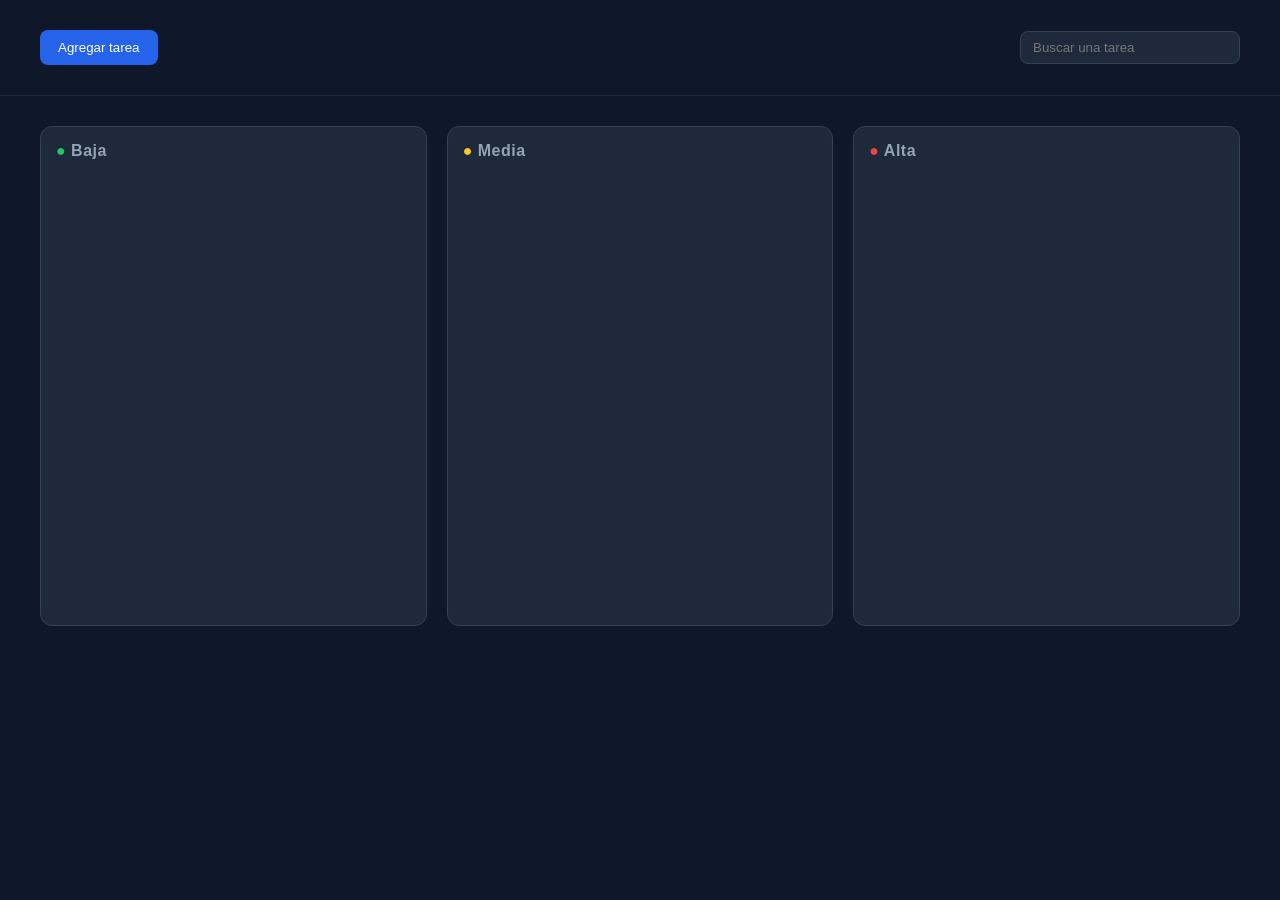
<file: index.html>
<!DOCTYPE html>
<html lang="en">
<head>
    <meta charset="UTF-8">
    <meta name="viewport" content="width=device-width, initial-scale=1.0">
    <title>Lista de tareas</title>
    <link rel="stylesheet" href="style.css">
</head>
<body>
    <main>
        <section class="main">
            <div class="container">
                <button class="btn-primary" id="openModal">Agregar tarea</button>
                <input type="text" class="search" placeholder="Buscar una tarea">
            </div>
            
            
        </section>
    </main>
 
    
    <section class="tasks-section">
    <div class="kanban">

        <div class="column" id="Baja">
            <h3>Baja</h3>
            <div class="task-list"></div>
        </div>

        <div class="column" id="Media">
            <h3>Media</h3>
            <div class="task-list"></div>
        </div>

        <div class="column" id="Alta">
            <h3>Alta</h3>
            <div class="task-list"></div>
        </div>

    </div>
</section>



      <!-- Modal -->
      <div class="modal" id="taskModal">
        <div class="modal-content">
          <h2>Nueva tarea</h2>

          <form>
            <label>Título</label>
            <input type="text" required>

            <label>Descripción</label>
            <textarea rows="3"></textarea>

            <label>Fecha límite</label>
            
            <input type="date" id="taskDate" min="" />

            <label>Prioridad</label>
            <select>
              <option>Baja</option>
              <option>Media</option>
              <option>Alta</option>
            </select>

            <div class="modal-buttons">
              <button type="submit" class="btn-primary">Guardar</button>
              <button type="button" class="btn-secondary" id="closeModal">Cancelar</button>
            </div>
          </form>
        </div>
      </div>
      




    <script src="app.js"></script>

</body>
</html>
</file>
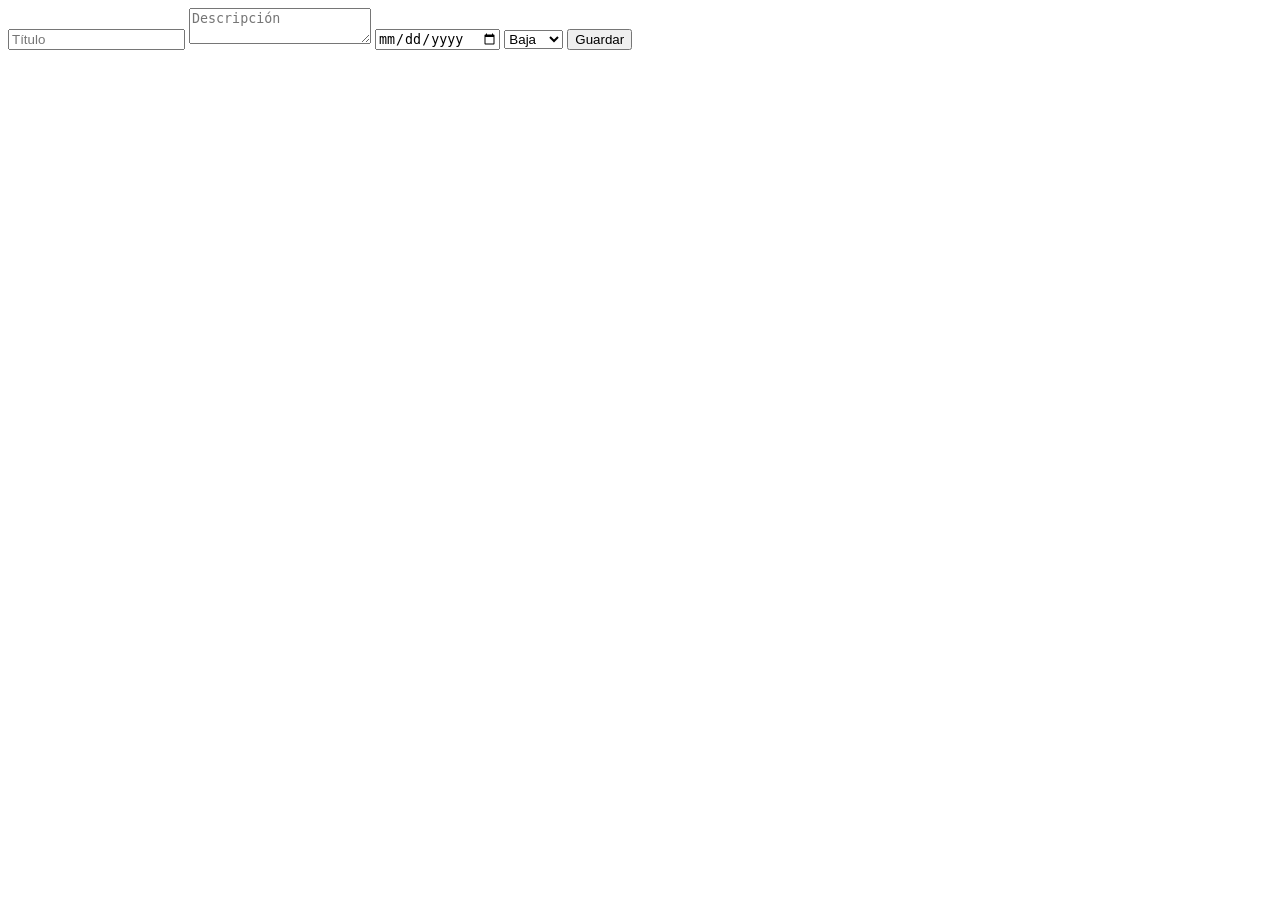
<file: index2.html>
<!DOCTYPE html>
<html lang="en">
<head>
    <meta charset="UTF-8">
    <meta name="viewport" content="width=device-width, initial-scale=1.0">
    <title>Document</title>
</head>
<body>
   
  <form id="taskForm">
  <input type="text" id="title" placeholder="Título" required>
  <textarea id="description" placeholder="Descripción"></textarea>
  <input type="date" id="date">
  <select id="priority">
    <option value="Baja">Baja</option>
    <option value="Media">Media</option>
    <option value="Alta">Alta</option>
  </select>

  <button type="submit">Guardar</button>
</form>

<div id="taskContainer" class="task-container"></div>
</body>
</html>
</file>
<file: style.css>
/* ==============================
   RESET BÁSICO
============================== */
* {
    margin: 0;
    padding: 0;
    box-sizing: border-box;
}

body {
    font-family: -apple-system, BlinkMacSystemFont, "Segoe UI", Roboto, sans-serif;
    background: #0f172a; /* fondo oscuro principal */
    color: #e2e8f0;
}

/* ==============================
   HEADER / MAIN
============================== */
main {
    padding: 30px 40px;
    border-bottom: 1px solid #1e293b;
    
}

.container {
    display: flex;
    justify-content: space-between;
    align-items: center;
}

/* Botón principal */
.btn-primary {
    background: #2563eb;
    border: none;
    padding: 10px 18px;
    border-radius: 8px;
    color: white;
    cursor: pointer;
    font-weight: 500;
    transition: 0.2s ease;
}

.btn-primary:hover {
    background: #1d4ed8;
}

/* Botón secundario */
.btn-secondary {
    background: #334155;
    border: none;
    padding: 10px 18px;
    border-radius: 8px;
    color: #e2e8f0;
    cursor: pointer;
}

.btn-secondary:hover {
    background: #475569;
}

/* Buscador */
.search {
    background: #1e293b;
    border: 1px solid #334155;
    padding: 8px 12px;
    border-radius: 8px;
    color: white;
    width: 220px;
}

.search:focus {
    outline: none;
    border-color: #2563eb;
}

/* ==============================
   KANBAN
============================== */
.tasks-section {
    padding: 30px 40px;
}

.kanban {
    display: flex;
    gap: 20px;
    align-items: flex-start;
}

/* ==============================
   COLUMNAS
============================== */
.column {
    flex: 1;
    background: #1e293b;
    border-radius: 12px;
    padding: 15px;
    min-height: 500px;
    border: 1px solid #334155;
}

.column h3 {
    margin-bottom: 15px;
    font-size: 16px;
    font-weight: 600;
    letter-spacing: 0.5px;
    color: #94a3b8;
}

/* Indicador minimalista por prioridad */
#Baja h3::before {
    content: "● ";
    color: #22c55e;
}

#Media h3::before {
    content: "● ";
    color: #facc15;
}

#Alta h3::before {
    content: "● ";
    color: #ef4444;
}

/* ==============================
   CARD
============================== */
.task-card {
    background: #0f172a;
    border: 1px solid #1e293b;
    padding: 15px;
    border-radius: 10px;
    margin-bottom: 12px;
    transition: 0.2s ease;
    cursor: pointer;
}

.task-card:hover {
    background: #172033;
    border-color: #2563eb;
}

/* Título */
.task-card h3 {
    font-size: 15px;
    font-weight: 600;
    margin-bottom: 6px;
    color: #f1f5f9;
}

/* Texto */
.task-card p {
    font-size: 13px;
    color: #94a3b8;
    margin-bottom: 6px;
}

/* Fecha */
.task-card p strong {
    color: #cbd5e1;
}

/* ==============================
   BOTONES CARD
============================== */
.card-buttons {
    display: flex;
    justify-content: space-between;
    margin-top: 10px;
}

.edit-btn,
.delete-btn {
    border: none;
    background: transparent;
    color: #94a3b8;
    font-size: 13px;
    cursor: pointer;
    transition: 0.2s ease;
}

/* Editar */
.edit-btn:hover {
    color: #3b82f6;
}

/* Eliminar */
.delete-btn:hover {
    color: #ef4444;
}

/* ==============================
   MODAL
============================== */
.modal {
    display: none;
    position: fixed;
    inset: 0;
    background: rgba(0,0,0,0.6);
    justify-content: center;
    align-items: center;
    backdrop-filter: blur(4px);
}

.modal-content {
    background: #1e293b;
    padding: 25px;
    border-radius: 12px;
    width: 350px;
    border: 1px solid #334155;
}

.modal-content h2 {
    margin-bottom: 15px;
    color: #f1f5f9;
}

.modal-content label {
    font-size: 13px;
    color: #94a3b8;
}

.modal-content input,
.modal-content textarea,
.modal-content select {
    width: 100%;
    padding: 8px;
    margin: 8px 0 15px;
    border-radius: 8px;
    border: 1px solid #334155;
    background: #0f172a;
    color: white;
    font-size: 13px;
}

.modal-content input:focus,
.modal-content textarea:focus,
.modal-content select:focus {
    outline: none;
    border-color: #2563eb;
}

/* ==============================
   SCROLL ESTÉTICO
============================== */
::-webkit-scrollbar {
    width: 8px;
}

::-webkit-scrollbar-track {
    background: #0f172a;
}

::-webkit-scrollbar-thumb {
    background: #334155;
    border-radius: 4px;
}

::-webkit-scrollbar-thumb:hover {
    background: #475569;
}
.card-header {
    display: flex;
    justify-content: space-between;
    align-items: center;
    margin-bottom: 8px;
}

.badge {
    font-size: 12px;
    padding: 4px 8px;
    border-radius: 20px;
    font-weight: 500;
}

.badge.Alta {
    background: rgba(239,68,68,0.2);
    color: #ef4444;
}

.badge.Media {
    background: rgba(250,204,21,0.2);
    color: #facc15;
}

.badge.Baja {
    background: rgba(34,197,94,0.2);
    color: #22c55e;
}

.complete-btn {
    background: transparent;
    border: none;
    color: #94a3b8;
    cursor: pointer;
    font-size: 14px;
}

.complete-btn:hover {
    color: #22c55e;
}

.completed {
    text-decoration: line-through;
    opacity: 0.5;
    transition: 0.3s ease;
}

#Baja h3::before {
    content: "● ";
    color: #22c55e;
}

#Media h3::before {
    content: "● ";
    color: #facc15;
}

#Alta h3::before {
    content: "● ";
    color: #ef4444;
}

/* SMALL PHONES */
@media (max-width: 480px) {

    main .container {
        flex-direction: column;
        gap: 15px;
        
    }
   .tasks-section .kanban {
       flex-direction: column;
   }
   .tasks-section .column {
       min-height: auto;
       width: 100%;
   }

   
}
</file>
